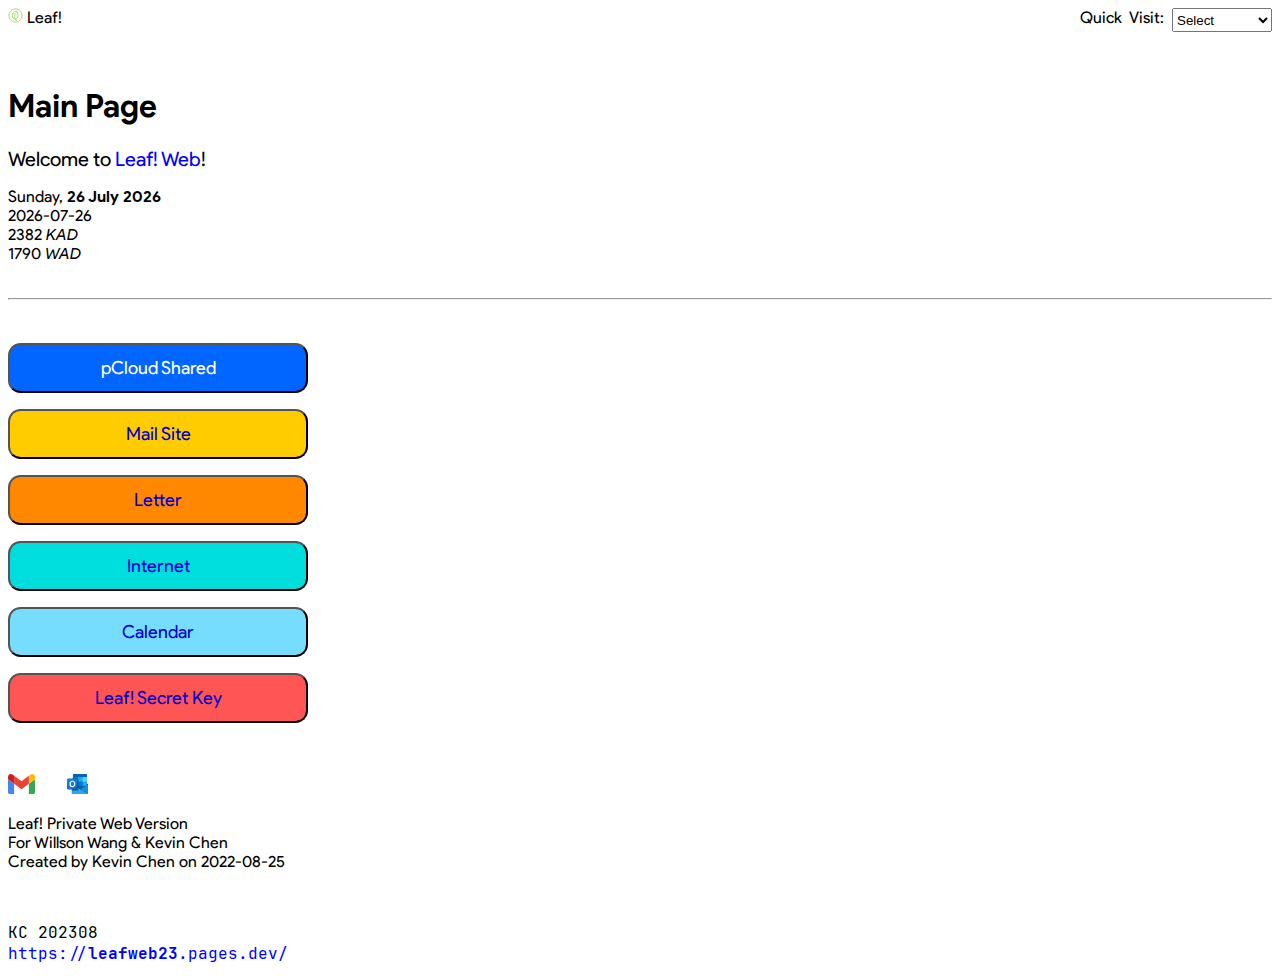
<file: index.html>
<html>
  <head>

    <title>Leaf! Web</title>

    <!--icon-->
    <link rel="icon" href="images/leaf.ico" />

    <meta charset="UTF-8" />
    <meta name="robots" content="noindex, nofollow">

    <!--CSS-->
    <link rel="stylesheet" type="text/css" href="style/button.css" />
    <link rel="stylesheet" type="text/css" href="style/mono_font.css" />
    <style>
      @media (prefers-color-scheme: dark) {
        body {
          background-color:#000000;
          color:#FFFFFF;
        }

        .link,
        #welcome > span {
          color:#FFCC00;
        }
      }

      @media (prefers-color-scheme: light) {
        .link,
        #welcome > span {
          color:#0000FF;
        }
      }
      
      body {
        text-align:left;
      }

      #welcome {
        font-size:20px;
      }
    </style>

    <!--JavaScript-->
    <script src="js/head.js"></script>
    <script src="js/dateinfo.js"></script>

  </head>


  <body>  
    <br/><br/><br/>

    <h1 style="font-family: product sans">
      Main Page
    </h1>

    <!--Title-->
    <span id="welcome">Welcome to <span>Leaf! Web</span>!</span>

    <pre style="font-family:product sans">
<script>
today();
</script>
    </pre>

    <hr/>

    <br/>

    <!--pCloud-->
    <p>
      <a href="https://e.pcloud.link/publink/show?code=kZhLPSZYl9NYiyCMJk7Lp8xHDGbmjjWey9V" target="_blank">
        <button style="background-color:#0066FF">
          <font style="color:#FFFFFF">pCloud Shared</font>
        </button>
      </a>
    </p>

    <!--Mail Site-->
    <p>
      <a href="https://webleaf23-mail.univer.se" target="_blank">
        <button style="background-color:#FFCC00">
          <font>Mail Site</font>
        </button>
      </a>
    </p>

    <!--Letter-->
    <p>
      <a href="letter.html">
        <button style="background-color:#FF8800">
          <font>Letter</font>
        </button>
      </a>
    </p>

    <!--Internet-->
    <p>
      <a href="internet.html">
        <button style="background-color:#00DDDD">
          <font>Internet</font>
        </button>
      </a>
    </p>

    <!--Calendar-->
    <p>
      <a href="calendar.html">
        <button style="background-color:#77DDFF">
          <font>Calendar</font>
        </button>
      </a>
    </p>

    <!--Leaf! Secret Key-->
    <p>
      <a href="leaf_secret_key.html">
        <button style="background-color:#FF5555">
          <font>Leaf! Secret Key</font>
        </button>
      </a>
    </p>

    <br/>

    <!--Mail-->
    <p>
      <a href="mailto:chenguohua352021@gmail.com">
        <img src="images/gmail.svg" height="20" />
      </a>

      &ensp;&ensp;&ensp;

      <a href="mailto:chenyiwen353@outlook.com">
        <img src="images/outlook.svg" height="20" />
      </a>
    </p>

    <!--About-->
    <p>
    Leaf! Private Web Version<br/>
For Willson Wang & Kevin Chen<br/>
Created by Kevin Chen on 2022-08-25
    </p>

    <br/>

    <p style="font-family:mono">
KC 202308 <br/>

<a class="link" href="https://leafweb23.pages.dev/" target="_blank">https://<strong>leafweb23</strong>.pages.dev/</a>
    </p>

  </body>
</html>
</file>
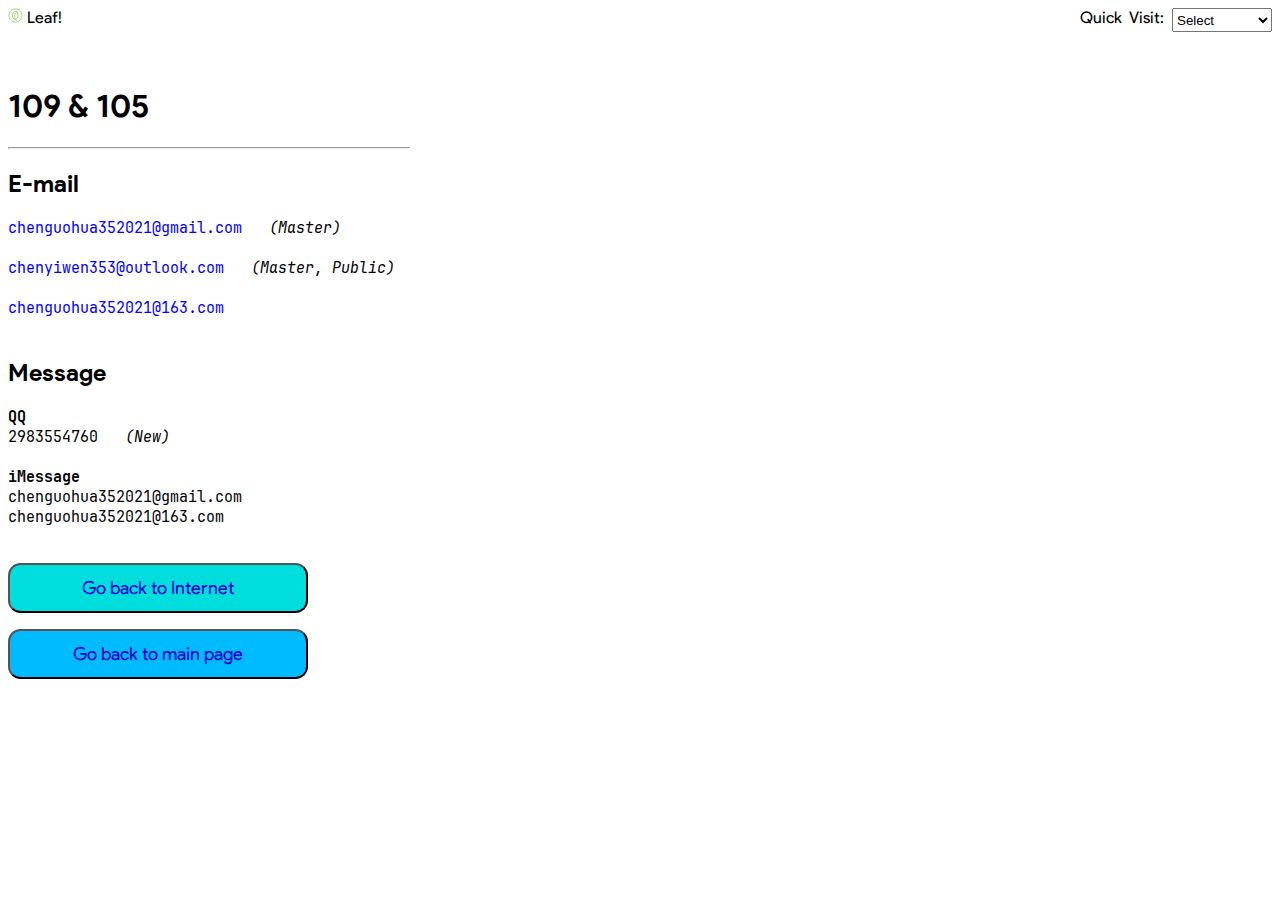
<file: 109-105.html>
<html>
  <head>

    <title>109 & 105</title>

    <!--icon-->
    <link rel="icon" href="images/leaf.ico" />

    <meta charset="UTF-8" />
    <meta name="robots" content="noindex, nofollow">

    <!--CSS-->
    <link rel="stylesheet" type="text/css" href="style/button.css" />
    <link rel="stylesheet" type="text/css" href="style/mono_font.css" />

    <style>
      @media (prefers-color-scheme: dark) {
        body {
          background-color:#000000;
          color:#FFFFFF;
        }
        pre#mail > a {
          color:#FFFFFF;
        }
      }

      @media (prefers-color-scheme: light) {
        pre#mail > a {
          color:#0000FF;
        }
      }

      body {
        text-align:left;
      }

      #mail,
      #message {
        font-family:mono;
        font-size:15px;
      }

      .note {
        color:#0000FF
      }
    </style>

    <script src="js/head.js"></script>

  </head>


  <body>

    <br/><br/><br/>

    <h1>109 & 105</h1>
    <hr width=400 align="left" />

    <!--109-->
    <h2>E-mail</h2>
    <pre id="mail">
<a href="mailto:chenguohua352021@gmail.com">chenguohua352021@gmail.com</a>   <em>(Master)</em>

<a href="mailto:chenyiwen353@outlook.com">chenyiwen353@outlook.com</a>   <em>(Master, Public)</em>

<a href="mailto:chenguohua352021@163.com">chenguohua352021@163.com</a>
    </pre>

    <!--105-->
    <h2>Message</h2>
    <pre id="message">
<strong>QQ</strong>
2983554760   <em>(New)</em>

<strong>iMessage</strong>
chenguohua352021@gmail.com
chenguohua352021@163.com
    </pre>

    <!--Go back-->
    <p>
      <a href="internet.html">
        <button style="background-color:#00DDDD">
          <font>Go back to Internet</font>
        </button>
      </a>
    </p>
    <p>
      <a href="index.html" style="text-decoration:none">
        <button style="width:300; height:50; border-radius:12.5px; background-color:#00BBFF">
          <font color="#0000CC" size="4">Go back to main page</font>
        </button>
      </a>
    </p>
  
  </body>
</html>
</file>
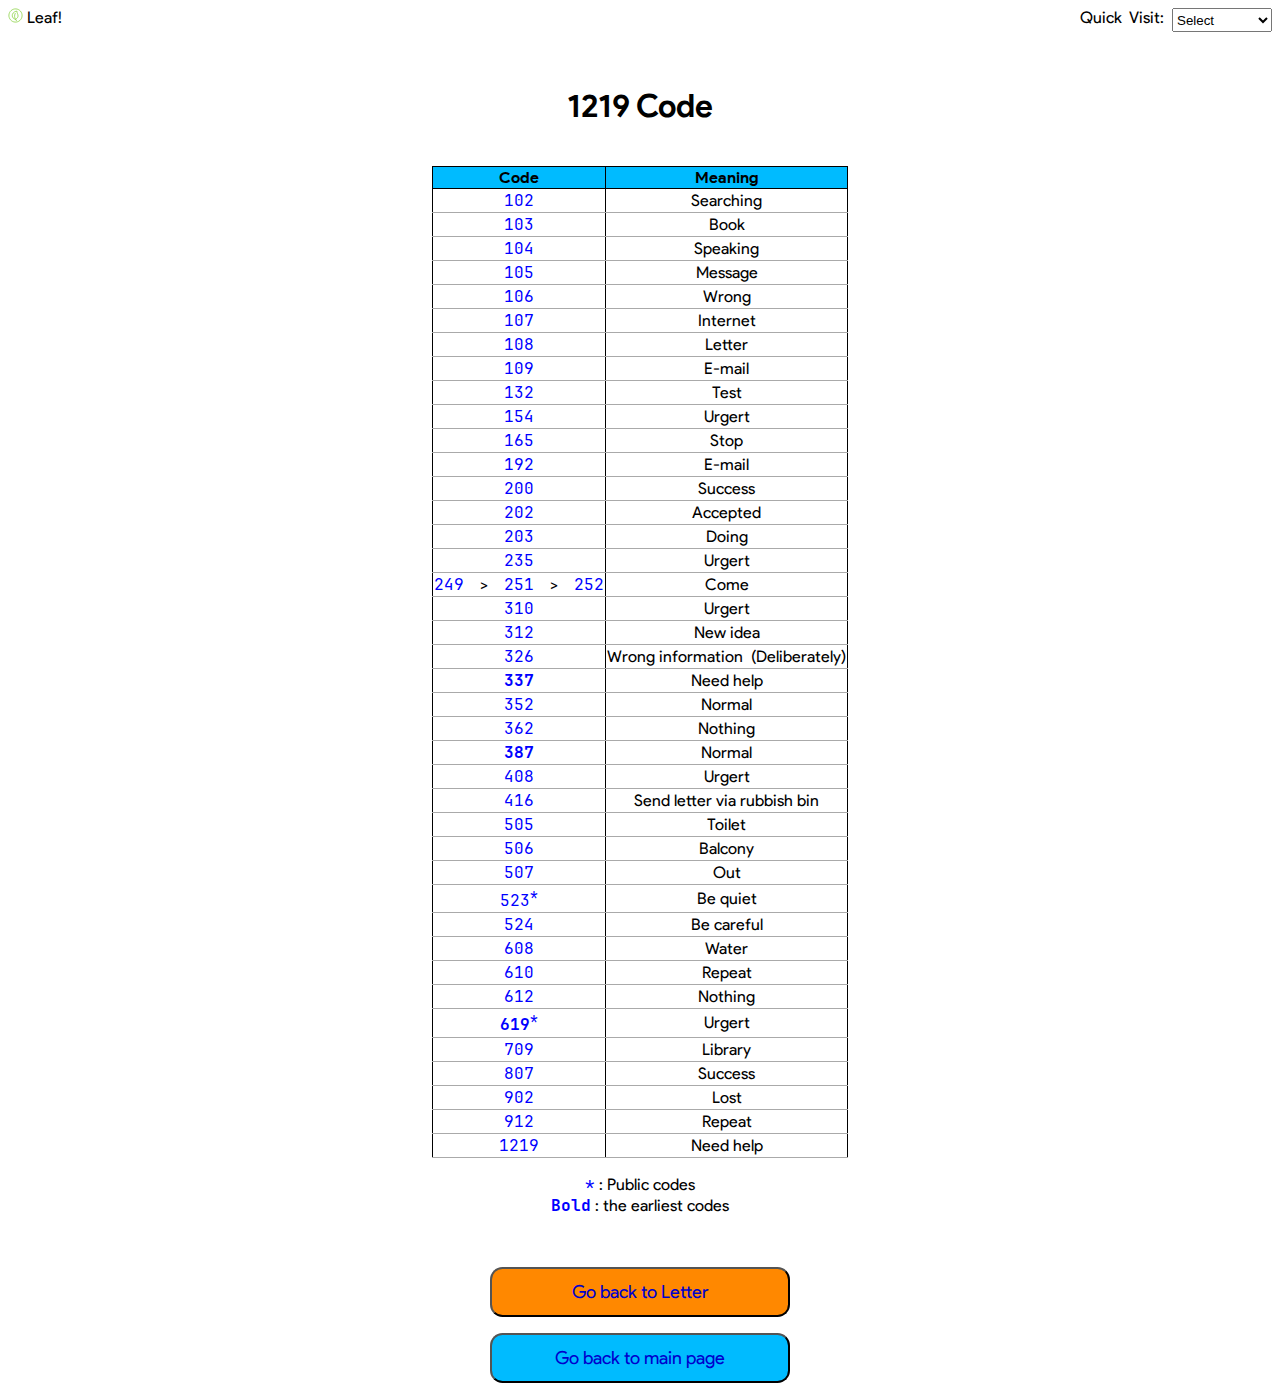
<file: 1219_code.html>
<html>
  <head>

    <title>1219 Code</title>

    <!--icon-->
    <link rel="icon" href="images/leaf.ico" />

    <meta charset="UTF-8" />
    <meta name="robots" content="noindex, nofollow">

    <!--CSS-->
    <link rel="stylesheet" type="text/css" href="style/button.css" />
    <link rel="stylesheet" type="text/css" href="style/mono_font.css" />
    <style>
      @media (prefers-color-scheme: dark) {
        body {
          background-color:#000000;
          color:#FFFFFF;
        }

        button {
          border:#000000;
        }

        .code {
          color:#FFCC00
        }

        table {
          border-collapse: collapse;
          border:1.5px solid #FFFFFF;
        }

        th {
          border:1.5px solid #FFFFFF;
          background-color:#0066FF;
        }

        td {
          text-align:center;
          border-left:1.5px solid #FFFFFF;
          border-right:1.5px solid #FFFFFF;
          border-top:1px solid #AAAAAA;
          border-bottom:1px solid #AAAAAA;
        }

      }

      @media (prefers-color-scheme: light) {
        .code {
          color:#0000FF;
        }

        table {
          border-collapse: collapse;
          border:1.5px solid #000000;
        }

        th {
          border:1.5px solid #000000;
          background-color:#00BBFF;
        }

        td {
          text-align:center;
          border-left:1.5px solid #000000;
          border-right:1.5px solid #000000;
          border-top:1px solid #AAAAAA;
          border-bottom:1px solid #AAAAAA;
        }
      }

      .code {
        font-family:mono;
      }

      body {
        text-align:center;
      }
    </style>
    
    <script src="js/head.js"></script>

  </head>


  <body>

    <br/><br/><br/>

    <h1>1219 Code</h1>

    <br/>

    <table align="center">
      <tr>
        <th>Code</th>
        <th>Meaning</th>
      </tr>
      <tr>
        <td class="code">102</td>
        <td class="meaning">Searching</td>
      </tr>
      <tr>
        <td class="code">103</td>
        <td class="meaning">Book</td>
      </tr>
      <tr>
        <td class="code">104</td>
        <td class="meaning">Speaking</td>
      </tr>
      <tr>
        <td class="code">105</td>
        <td class="meaning">Message</td>
      </tr>
      <tr>
        <td class="code">106</td>
        <td class="meaning">Wrong</td>
      </tr>
      <tr>
        <td class="code">107</td>
        <td class="meaning">Internet</td>
      </tr>
      <tr>
        <td class="code">108</td>
        <td class="meaning">Letter</td>
      </tr>
      <tr>
        <td class="code">109</td>
        <td class="meaning">E-mail</td>
      </tr>
      <tr>
        <td class="code">132</td>
        <td class="meaning">Test</td>
      </tr>
      <tr>
        <td class="code">154</td>
        <td class="meaning">Urgert</td>
      </tr>
      <tr>
        <td class="code">165</td>
        <td class="meaning">Stop</td>
      </tr>
      <tr>
        <td class="code">192</td>
        <td class="meaning">E-mail</td>
      </tr>
      <tr>
        <td class="code">200</td>
        <td class="meaning">Success</td>
      </tr>
      <tr>
        <td class="code">202</td>
        <td class="meaning">Accepted</td>
      </tr>
      <tr>
        <td class="code">203</td>
        <td class="meaning">Doing</td>
      </tr>
      <tr>
        <td class="code">235</td>
        <td class="meaning">Urgert</td>
      </tr>
      <tr>
        <td>
          <span class="code">249</span> &ensp; &gt; &ensp;
          <span class="code">251</span> &ensp; &gt; &ensp;
          <span class="code">252</span>
        </td>
        <td class="meaning">Come</td>
      </tr>
      <tr>
        <td class="code">310</td>
        <td class="meaning">Urgert</td>
      </tr>
      <tr>
        <td class="code">312</td>
        <td class="meaning">New idea</td>
      </tr>
      <tr>
        <td class="code">326</td>
        <td class="meaning">Wrong information&ensp;(Deliberately)</td>
      </tr>
      <tr>
        <td class="code"><strong>337</strong></td>
        <td class="meaning">Need help</td>
      </tr>
      <tr>
        <td class="code">352</td>
        <td class="meaning">Normal</td>
      </tr>
      <tr>
        <td class="code">362</td>
        <td class="meaning">Nothing</td>
      </tr>
      <tr>
        <td class="code"><strong>387</strong></td>
        <td class="meaning">Normal</td>
      </tr>
      <tr>
        <td class="code">408</td>
        <td class="meaning">Urgert</td>
      </tr>
      <tr>
        <td class="code">416</td>
        <td class="meaning">Send letter via rubbish bin</td>
      </tr>
      <tr>
        <td class="code">505</td>
        <td class="meaning">Toilet</td>
      </tr>
      <tr>
        <td class="code">506</td>
        <td class="meaning">Balcony</td>
      </tr>
      <tr>
        <td class="code">507</td>
        <td class="meaning">Out</td>
      </tr>
      <tr>
        <td class="code">523<sup>*</sup></td>
        <td class="meaning">Be quiet</td>
      </tr>
      <tr>
        <td class="code">524</td>
        <td class="meaning">Be careful</td>
      </tr>
      <tr>
        <td class="code">608</td>
        <td class="meaning">Water</td>
      </tr>
      <tr>
        <td class="code">610</td>
        <td class="meaning">Repeat</td>
      </tr>
      <tr>
        <td class="code">612</td>
        <td class="meaning">Nothing</td>
      </tr>
      <tr>
        <td class="code"><strong>619</strong><sup>*</sup></td>
        <td class="meaning">Urgert</td>
      </tr>
      <tr>
        <td class="code">709</td>
        <td class="meaning">Library</td>
      </tr>
      <tr>
        <td class="code">807</td>
        <td class="meaning">Success</td>
      </tr>
      <tr>
        <td class="code">902</td>
        <td class="meaning">Lost</td>
      </tr>
      <tr>
        <td class="code">912</td>
        <td class="meaning">Repeat</td>
      </tr>
      <tr>
        <td class="code">1219</td>
        <td class="meaning">Need help</td>
      </tr>
    </table>
    
    <p>
      <span class="code">*</span>
      <span class="note">: Public codes</span>

      <br/>

      <span class="code"><strong>Bold</strong></span>
      <span class="note">: the earliest codes</span>
    </p>

    <br/>

    <!--Go back-->
    <p>
      <a href="letter.html" style="text-decoration:none">
        <button style="width:300; height:50; border-radius:12.5px; background-color:#FF8800">
          <font color="#0000CC" size="4">Go back to Letter</font>
        </button>
      </a>
    </p>
    <p>
      <a href="index.html" style="text-decoration:none">
        <button style="width:300; height:50; border-radius:12.5px; background-color:#00BBFF">
          <font color="#0000CC" size="4">Go back to main page</font>
        </button>
      </a>
    </p>
    
  </body>
</html>
</file>
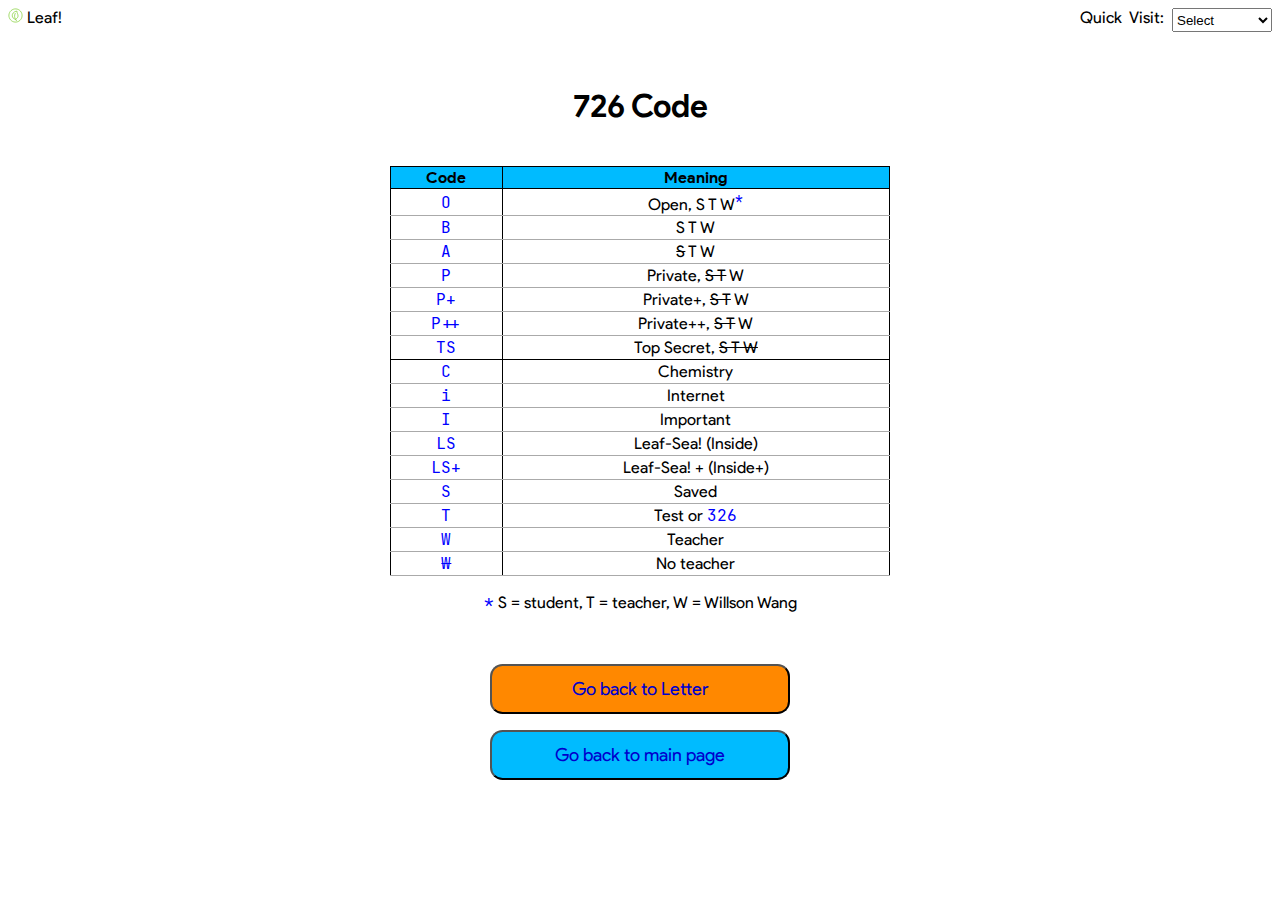
<file: 726_code.html>
<html>
  <head>

    <title>726 Code</title>

    <!--icon-->
    <link rel="icon" href="images/leaf.ico" />

    <meta charset="UTF-8" />
    <meta name="robots" content="noindex, nofollow">

    <!--CSS-->
    <link rel="stylesheet" type="text/css" href="style/button.css" />
    <link rel="stylesheet" type="text/css" href="style/mono_font.css" />
    <style>
      @media (prefers-color-scheme: dark) {
        body {
          background-color:#000000;
          color:#FFFFFF;
        }

        button {
          border:#000000;
        }

        .code {
          color:#FFCC00
        }

        table {
          width:500px;
          border-collapse: collapse;
          border:1.5px solid #FFFFFF;
        }

        th {
          border:1.5px solid #FFFFFF;
          font-family:Georgia;
          background-color:#0066FF;
        }

        td {
          text-align:center;
          border-left:1.5px solid #FFFFFF;
          border-right:1.5px solid #FFFFFF;
          border-top:1px solid #AAAAAA;
          border-bottom:1px solid #AAAAAA;
          font-family:Courier;
        }

      }

      @media (prefers-color-scheme: light) {
        .code {
          color:#0000FF;
        }

        table {
          width:500px;
          border-collapse: collapse;
          border:1.5px solid #000000;
        }

        th {
          border:1.5px solid #000000;
          background-color:#00BBFF;
        }

        td {
          text-align:center;
          border-left:1.5px solid #000000;
          border-right:1.5px solid #000000;
          border-top:1px solid #AAAAAA;
          border-bottom:1px solid #AAAAAA;
        }
      }

      body {
        text-align:center;
      }

      .code {
        font-family:mono;
      }

      .meaning {
        font-family:product sans;
      }
    </style>

    <script src="js/head.js"></script>

  </head>


  <body>

    <br/><br/><br/>

    <h1>726 Code</h1>
    
    <br/>

    <table align="center">
      <tr>
        <th>Code</th>
        <th>Meaning</th>
      </tr>
      <tr>
        <td class="code">O</td>
        <td>
          <span class="meaning">Open, S T W</span><sup><span class="code">*</sup>
        </td>
      </tr>
      <tr>
        <td class="code">B</td>
        <td class="meaning">S T W</td>
      </tr>
      <tr>
        <td class="code">A</td>
        <td class="meaning"><s><span>S</span></s> T W</td>
      </tr>
      <tr>
        <td class="code">P</td>
        <td class="meaning">Private, <s><span>S T</span></s> W</td>
      </tr>
      <tr>
        <td class="code">P+</td>
        <td class="meaning">Private+, <s><span>S T</span></s> W</td>
      </tr>
      <tr>
        <td class="code">P++</td>
        <td class="meaning">Private++, <s><span>S T</span></s> W</td>
      </tr>
      <tr>
        <td class="code" style="border-bottom: 1.5px solid #000000">TS</td>
        <td class="meaning" style="border-bottom: 1.5px solid #000000">
          Top Secret, <s><span>S T W</span></s>
        </td>
      </tr>
      <tr>
        <td class="code">C</td>
        <td class="meaning">Chemistry</td>
      </tr>
      <tr>
        <td class="code">i</td>
        <td class="meaning">Internet</td>
      </tr>
      <tr>
        <td class="code">I</td>
        <td class="meaning">Important</td>
      </tr>
      <tr>
        <td class="code">LS</td>
        <td class="meaning">Leaf-Sea! (Inside)</td>
      </tr>
      <tr>
        <td class="code">LS+</td>
        <td class="meaning">Leaf-Sea! + (Inside+)</td>
      </tr>
      <tr>
        <td class="code">S</td>
        <td class="meaning">Saved</td>
      </tr>
      <tr>
        <td class="code">T</td>
        <td class="meaning">Test or <span class="code">326</span></td>
      </tr>
      <tr>
        <td class="code">W</td>
        <td class="meaning">Teacher</td>
      </tr>
      <tr>
        <td class="code"><s>W</s></td>
        <td class="meaning">No teacher</td>
      </tr>
    </table>

    <p>
      <span class="code">*</span> 
      <span class="note">S = student, T = teacher, W = Willson Wang
    </p>

    <br/>

    <!--Go back-->
    <p>
      <a href="letter.html" style="text-decoration:none">
        <button style="width:300; height:50; border-radius:12.5px; background-color:#FF8800">
          <font color=#0000CC size="4">Go back to Letter</font>
        </button>
      </a>
    </p>
    <p>
      <a href="index.html" style="text-decoration:none">
        <button style="width:300; height:50; border-radius:12.5px; background-color:#00BBFF">
          <font color="#0000CC" size="4">Go back to main page</font>
        </button>
      </a>
    </p>

  </body>
</html>
</file>
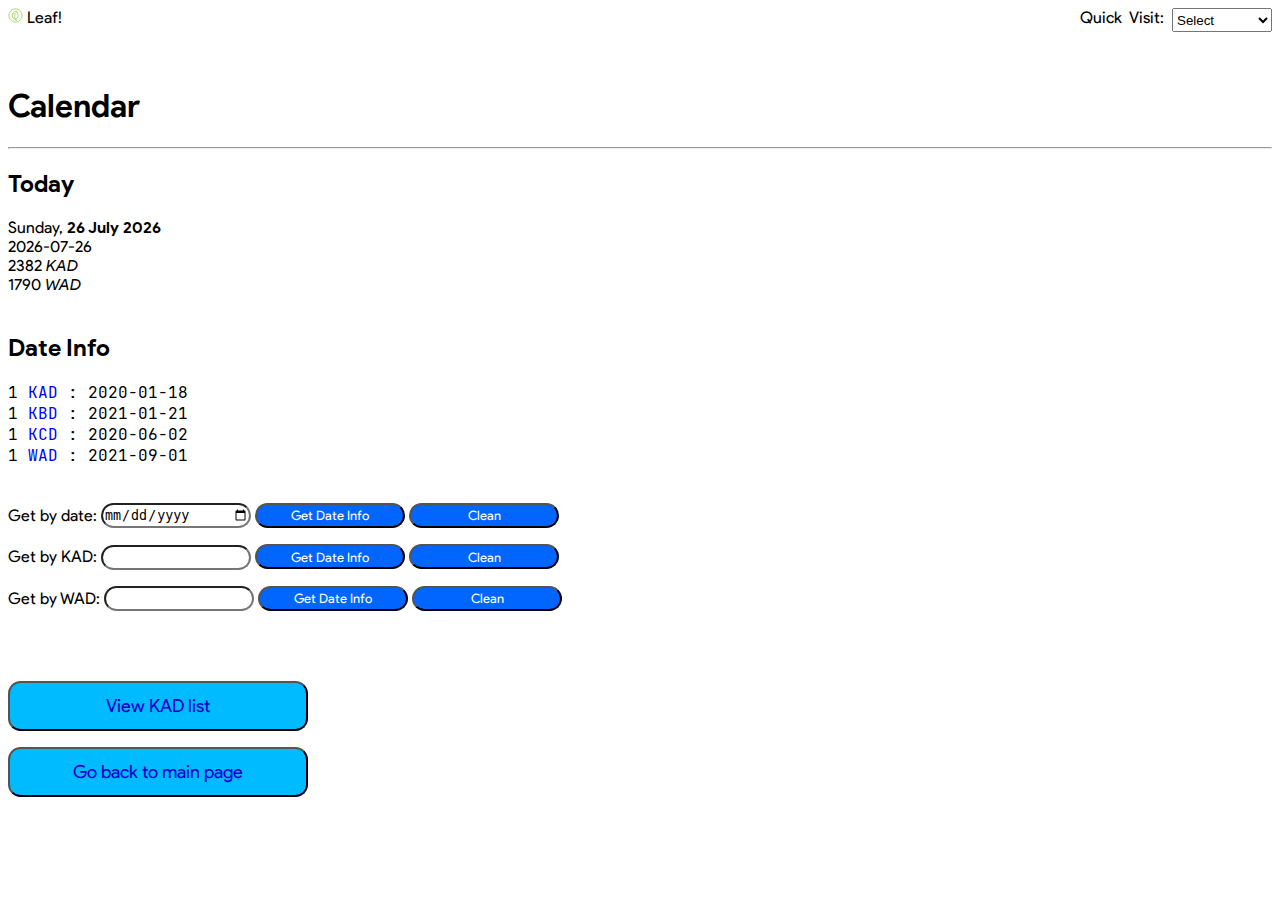
<file: calendar.html>
<html>
  <head>

    <title>Calendar</title>

    <!--icon-->
    <link rel="icon" href="images/leaf.ico" />

    <meta charset="UTF-8" />
    <meta name="robots" content="noindex, nofollow">

    <!--Javascript-->
    <script src="js/head.js"></script>
    <script src="js/dateinfo.js"></script>

    <!--CSS-->
    <link rel="stylesheet" type="text/css" href="style/button.css" />
    <link rel="stylesheet" type="text/css" href="style/mono_font.css" />
    <style>
      @media (prefers-color-scheme: dark) {
        body {
          background-color:#000000;
          color:#FFFFFF;
        }

        button {
          border:#000000;
        }

        .kcDate {
          color:#FFCC00;
        }
      }

      @media (prefers-color-scheme: light) {
        .kcDate {
          color:#0000FF;
        }
      }

      body {
        text-align:left;
      }
      
      .date {
        font-family:product sans;
      }

      input {
        width:150;
        height:25;
        border-radius:25px;
      }

      #getdateinfo,
      #getbykad,
      #getbywad {
        font-family:mono;
        font-size:13px;
      }
    </style>
  </head>


  <body>

    <br/><br/><br/>

    <h1>Calendar</h1>
    <hr/>
    
    <h2>Today</h2>
    <pre class="date">
<script>
today();
</script>
    </pre>

    <!--Get Date Info-->
    <h2>Date Info</h2>

    <pre style="font-family:mono">
1 <span class="kcDate">KAD</span> : 2020-01-18
1 <span class="kcDate">KBD</span> : 2021-01-21
1 <span class="kcDate">KCD</span> : 2020-06-02
1 <span class="kcDate">WAD</span> : 2021-09-01
    </pre>

    <p>
      <form>
        <span style="font-family:product sans">Get by date: </span>

        <input type="date" name="date" />
        <input type="button" value="Get Date Info" style="background-color:#0066FF; color:#FFFFFF; font-family:product sans"
          onclick="document.getElementById('getdateinfo').innerHTML = getDateInfo(date.value)"
        />
        <input type="button" value="Clean" style="background-color:#0066FF; color:#FFFFFF; font-family:product sans"
          onclick="document.getElementById('getdateinfo').innerHTML = ''"
        />

        <br/>
        <span id="getdateinfo"></span>
      </form>

      <form onkeydown="if (window.event.keyCode == 13) {return false;}">
        <span style="font-family:product sans">Get by KAD: </span>

        <input type="number" name="date" />
        <input type="button" value="Get Date Info" style="background-color:#0066FF; color:#FFFFFF; font-family:product sans"
          onclick="document.getElementById('getbykad').innerHTML = getByKAD(date.value)"
        />
        <input type="button" value="Clean" style="background-color:#0066FF; color:#FFFFFF; font-family:product sans"
          onclick="document.getElementById('getbykad').innerHTML = ''"
        />

        <br/>
        <span id="getbykad"></span>
      </form>

      <form onkeydown="if (window.event.keyCode == 13) {return false;}">
        <span style="font-family:product sans">Get by WAD: </span>

        <input type="number" name="date" />
        <input type="button" value="Get Date Info" style="background-color:#0066FF; color:#FFFFFF; font-family:product sans"
          onclick="document.getElementById('getbywad').innerHTML = getByWAD(date.value)"
        />
        <input type="button" value="Clean" style="background-color:#0066FF; color:#FFFFFF; font-family:product sans"
          onclick="document.getElementById('getbywad').innerHTML = ''"
        />

        <br/>
        <span id="getbywad"></span>
      </form>
    </p>

    <br/><br/>

    <p>
      <a href="kad_list.txt" style="text-decoration:none">
        <button style="width:300; height:50; border-radius:12.5px; background-color:#00BBFF">
          <font color="#0000CC" size="4">View KAD list</font>
        </button>
      </a>
    </p>
    
    <!--Go back-->
    <p>
      <a href="index.html" style="text-decoration:none">
        <button style="width:300; height:50; border-radius:12.5px; background-color:#00BBFF">
          <font color="#0000CC" size="4">Go back to main page</font>
        </button>
      </a>
    </p>

  </body>
</html>
</file>
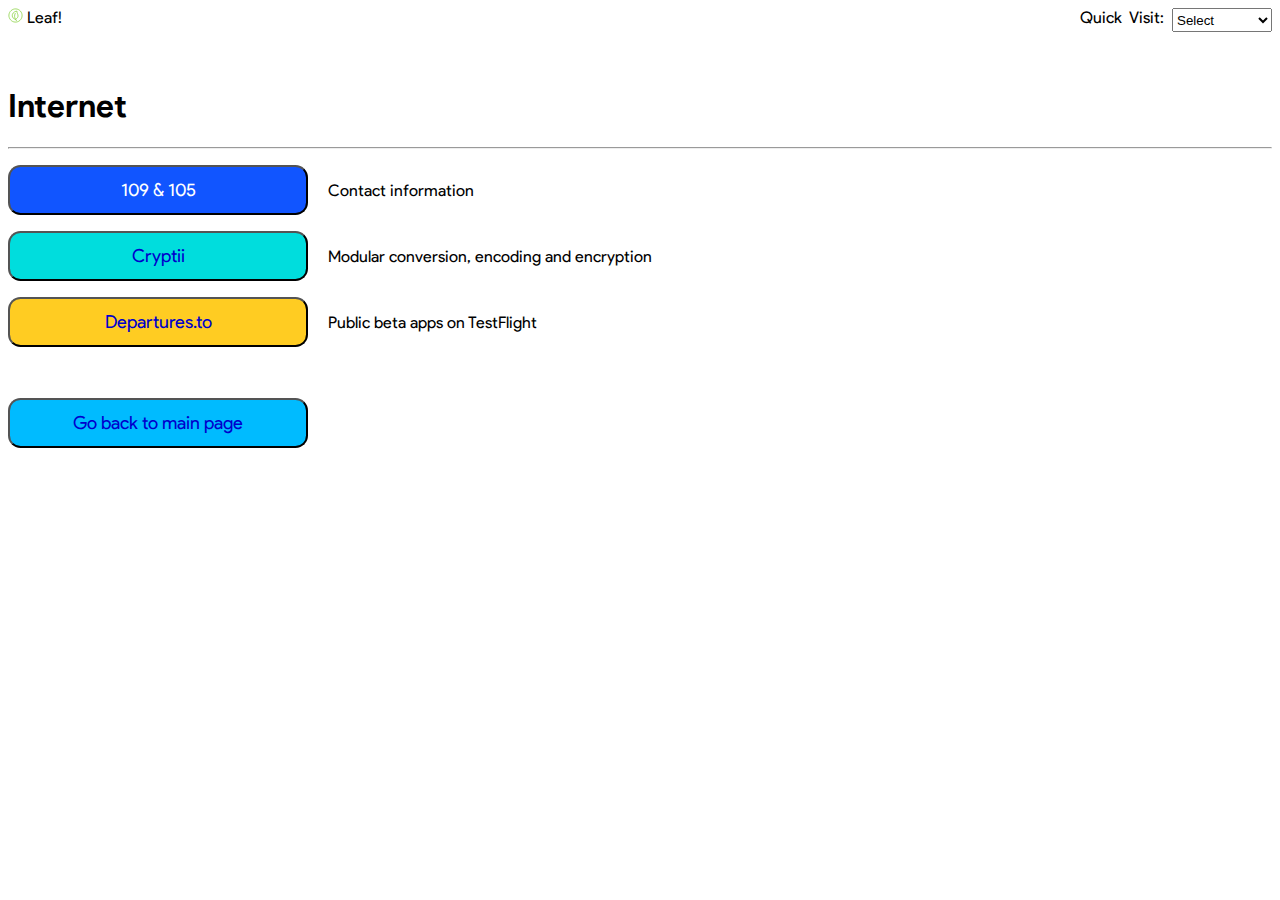
<file: internet.html>
<html>
  <head>

    <title>Internet</title>

    <!--icon-->
    <link rel="icon" href="images/leaf.ico" />

    <meta charset="UTF-8" />
    <meta name="robots" content="noindex, nofollow">

    <!--CSS-->
    <link rel="stylesheet" type="text/css" href="style/button.css" />
    
    <style>
      @media (prefers-color-scheme: dark) {
        body {
          background-color:#000000;
          color:#FFFFFF;
        }
      }

      body {
        text-align:left;
      }
    </style>

    <script src="js/head.js"></script>

  </head>


  <body>

    <br/><br/><br/>

    <h1>Internet</h1>
    <hr/>

    <!--109&105-->
    <p>
      <a href="109-105.html">
        <button style="background-color:#1155FF">
          <font style="color:#FFFFFF">109 & 105</font>
        </button>
      </a>
      &ensp;&ensp;Contact information
    </p>

    <!--Cryptii-->
    <p>
      <a href="https://cryptii.com" target="_blank">
        <button style="background-color:#00DDDD">
          <font>Cryptii</font>
        </button>
      </a>
      &ensp;&ensp;Modular conversion, encoding and encryption
    </p>

    <!--Departures.to-->
    <p>
      <a href="https://departures.to" target="_blank">
        <button style="background-color:#FFCC22">
            <font>Departures.to</font>
        </button>
      </a>
      &ensp;&ensp;Public beta apps on TestFlight
    </p>

    <br/>
    
    <!--Go back-->
    <p>
      <a href="index.html" style="text-decoration:none">
        <button style="width:300; height:50; border-radius:12.5px; background-color:#00BBFF">
          <font color="#0000CC" size="4">Go back to main page</font>
        </button>
      </a>
    </p>
  </body>
  
</html>
</file>
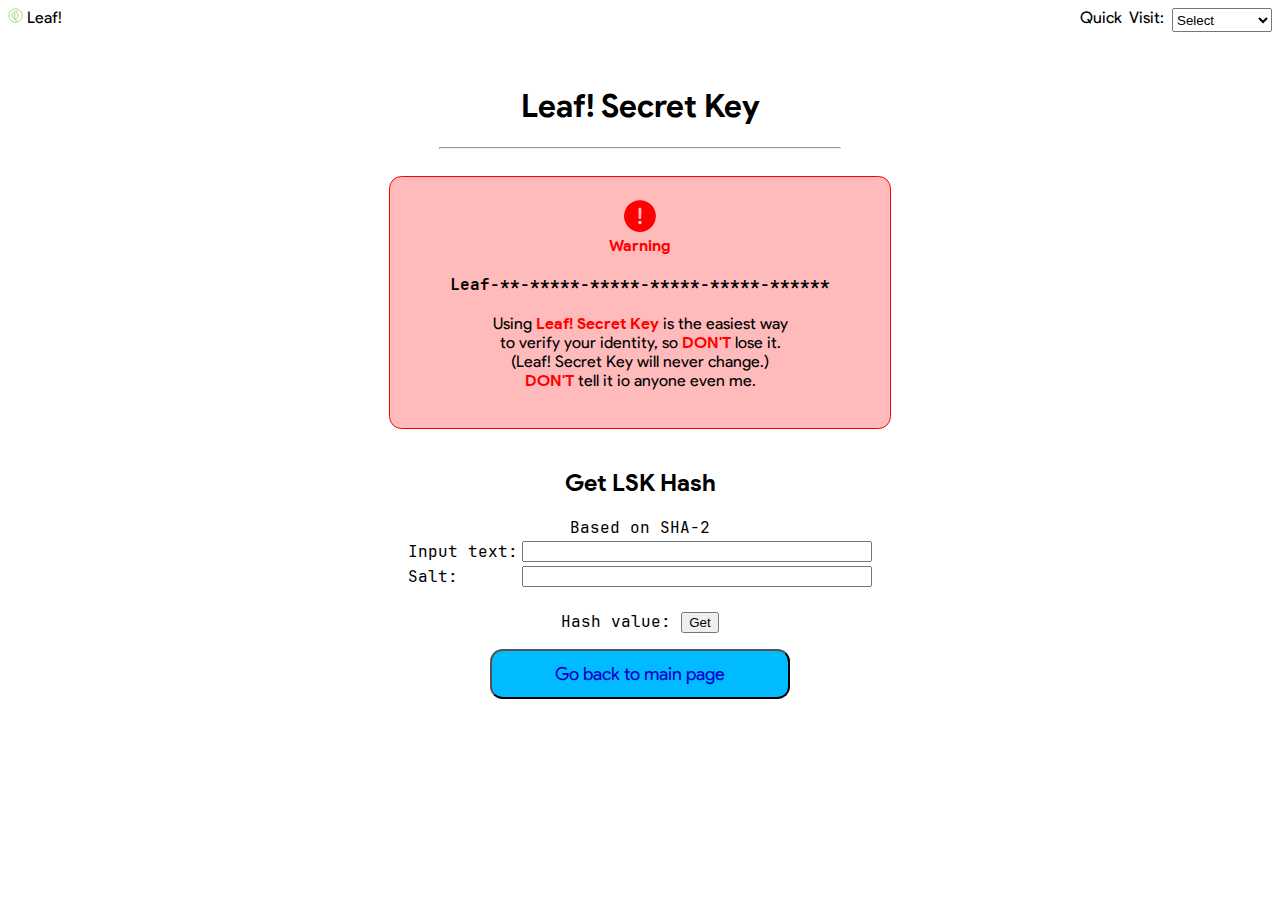
<file: leaf_secret_key.html>
<html>
  <head>

    <title>Leaf! Secret Key</title>

    <!--icon-->
    <link rel="icon" href="images/leaf.ico" />

    <meta charset="UTF-8" />
    <meta name="robots" content="noindex, nofollow">

    <!--CSS-->
    <link rel="stylesheet" type="text/css" href="style/button.css" />
    <link rel="stylesheet" type="text/css" href="style/mono_font.css" />
    <style>
      @media (prefers-color-scheme: dark) {
        body {
          background-color:#000000;
          color:#FFFFFF;
        }

        pre.warning {
          background-color:#FF8888;
        }

        button {
          border:#000000;
        }
      }

      @media (prefers-color-scheme: light) {
        pre.warning {
          background-color:#FFBBBB;
        }
      }

      body {
        text-align:center;
      }

      pre.warning {
        color:#000000;
        margin:0 auto;
        width:500px;
        border:1.5px solid #FF0000;
        border-radius:12.5px;
        font-family:product sans;
      }

      strong.warning {
        color:#FF0000;
      }
    </style>

    <script src="js/head.js"></script>
    <script src="js/sha512.js"></script>

  </head>


  <body>

    <br/><br/><br/>

    <h1>Leaf! Secret Key</h1>
    <hr width="400" />

    <br/>

    <pre class="warning">

<img src="images/warning.svg" width="40" height="40" />
<strong class="warning">Warning</strong>
    
<strong style="font-family:mono">Leaf-**-*****-*****-*****-*****-******</strong>

Using <strong class="warning">Leaf! Secret Key</strong> is the easiest way
to verify your identity, so <strong class="warning">DON'T</strong> lose it.
(Leaf! Secret Key will never change.)
<strong class="warning">DON'T</strong> tell it io anyone even me.

    </pre>

    <br/>

    <h2>Get LSK Hash</h2>
    <form>
        <p style="font-family:mono">
          Based on SHA-2
          <br/>
          
          <table align="center">
            <tr>
              <td>Input text:</td>
              <td><input name="lsk" type="password" style="width:350px" /></td>
            </tr>
            <tr>
              <td>Salt:</td>
              <td><input name="salt" type="text" style="width:350px" /></td>
            </tr>
          </table>

          <br/>

          Hash value:
          <input type="button" value="Get" onclick="
            document.getElementById('hash_value').innerHTML = hash_lsk(lsk.value, salt.value)
          " />

          <br/>
          <span id="hash_value" style="word-break:break-all"></span>

          <script>
            function hash_lsk(lsk, salt) {
              let hash = "";
              let lskh = hex_sha512(lsk);
              let salth = hex_sha512(salt);
              hash = hex_sha512(lsk + salt);

              for (let i = 0; i < 63; i++) {
                lskh = hex_sha512(lskh + salth + hash + hex_sha512(String(i)));
                salth = hex_sha512(salth + lskh + hash + hex_sha512(String(i)));
                hash = hex_sha512(hash + lskh + salth + hex_sha512(String(i)));
              }

              return hash.slice(0, 64);
            }
          </script>

        </p>
    </form>

    <!--Go back-->
    <p>
      <a href="index.html" style="text-decoration:none">
        <button style="width:300; height:50; border-radius:12.5px; background-color:#00BBFF">
          <font color="#0000CC" size="4">Go back to main page</font>
        </button>
      </a>
    </p>

  </body>
</html>
</file>
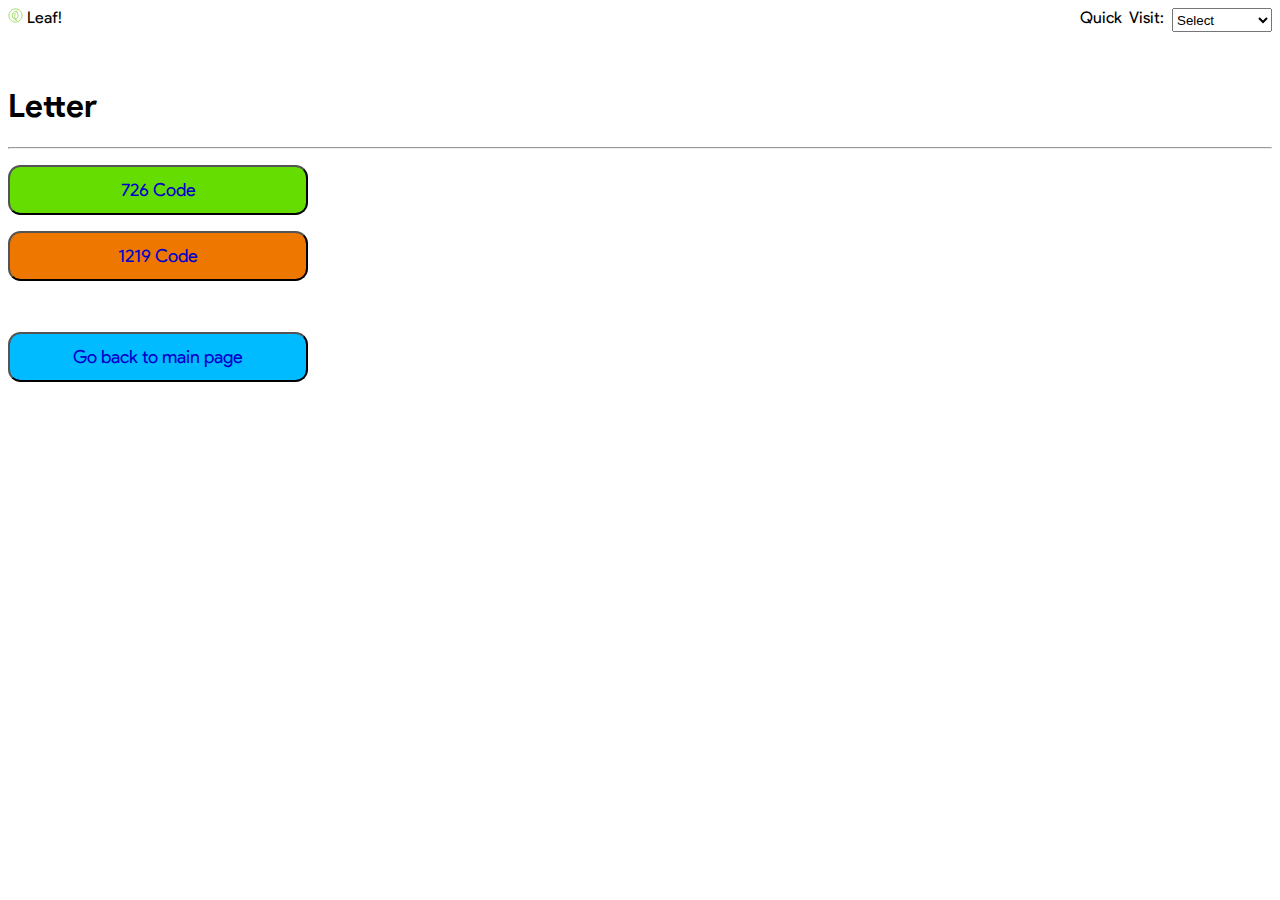
<file: letter.html>
<html>
  <head>

    <title>Letter</title>

    <!--icon-->
    <link rel="icon" href="images/leaf.ico" />

    <meta charset="UTF-8" />
    <meta name="robots" content="noindex, nofollow">

    <!--CSS-->
    <link rel="stylesheet" type="text/css" href="style/button.css" />
    <style>
      @media (prefers-color-scheme: dark) {
        body {
          background-color:#000000;
          color:#FFFFFF;
        }
      }

      body {
        text-align:left;
      }
    </style>

    <script src="js/head.js"></script>

  </head>


  <body>

    <br/><br/><br/>

    <h1>Letter</h1>
    <hr/>

    <!--726 Code-->
    <p>
      <a href="726_code.html">
        <button style="background-color:#66DD00">
          <font>726 Code</font>
        </button>
      </a>
    </p>

    <!--1219 Code-->
    <p>
      <a href="1219_code.html">
        <button style="background-color:#EE7700">
          <font>1219 Code</font>
        </button>
      </a>
    </p>

    <br/>
    
    <!--Go back-->
    <p>
      <a href="index.html" style="text-decoration:none">
        <button style="width:300; height:50; border-radius:12.5px; background-color:#00BBFF">
          <font color="#0000CC" size="4">Go back to main page</font>
        </button>
      </a>
    </p>
    
  </body>
</html>
</file>
<file: style/button.css>
button {
  width:300;
  height:50;
  border-radius:12.5px;
}
a {
  text-decoration:none;
}
a > button > font {
  font-size:18;
  font-family: product sans;
  color:#0000CC;
}

@media (prefers-color-scheme: dark) {
  button {
    border:#000000;
  }
}
</file>
<file: style/mono_font.css>
@font-face {
  font-family:mono;
  src:url("../fonts/mono/JetBrainsMono-Regular.ttf") format("truetype");
  font-weight:normal;
  font-style:normal;
}

@font-face {
  font-family:mono;
  src:url("../fonts/mono/JetBrainsMono-Bold.ttf") format("truetype");
  font-weight:bold;
  font-style:normal;
}

@font-face {
  font-family:mono;
  src:url("../fonts/mono/JetBrainsMono-Italic.ttf") format("truetype");
  font-weigt:normal;
  font-style:italic;
}

@font-face {
  font-family:mono;
  src:url("../fonts/mono/JetBrainsMono-BoldItalic.ttf") format("truetype");
  font-weight:bold;
  font-style:italic;
}
</file>
